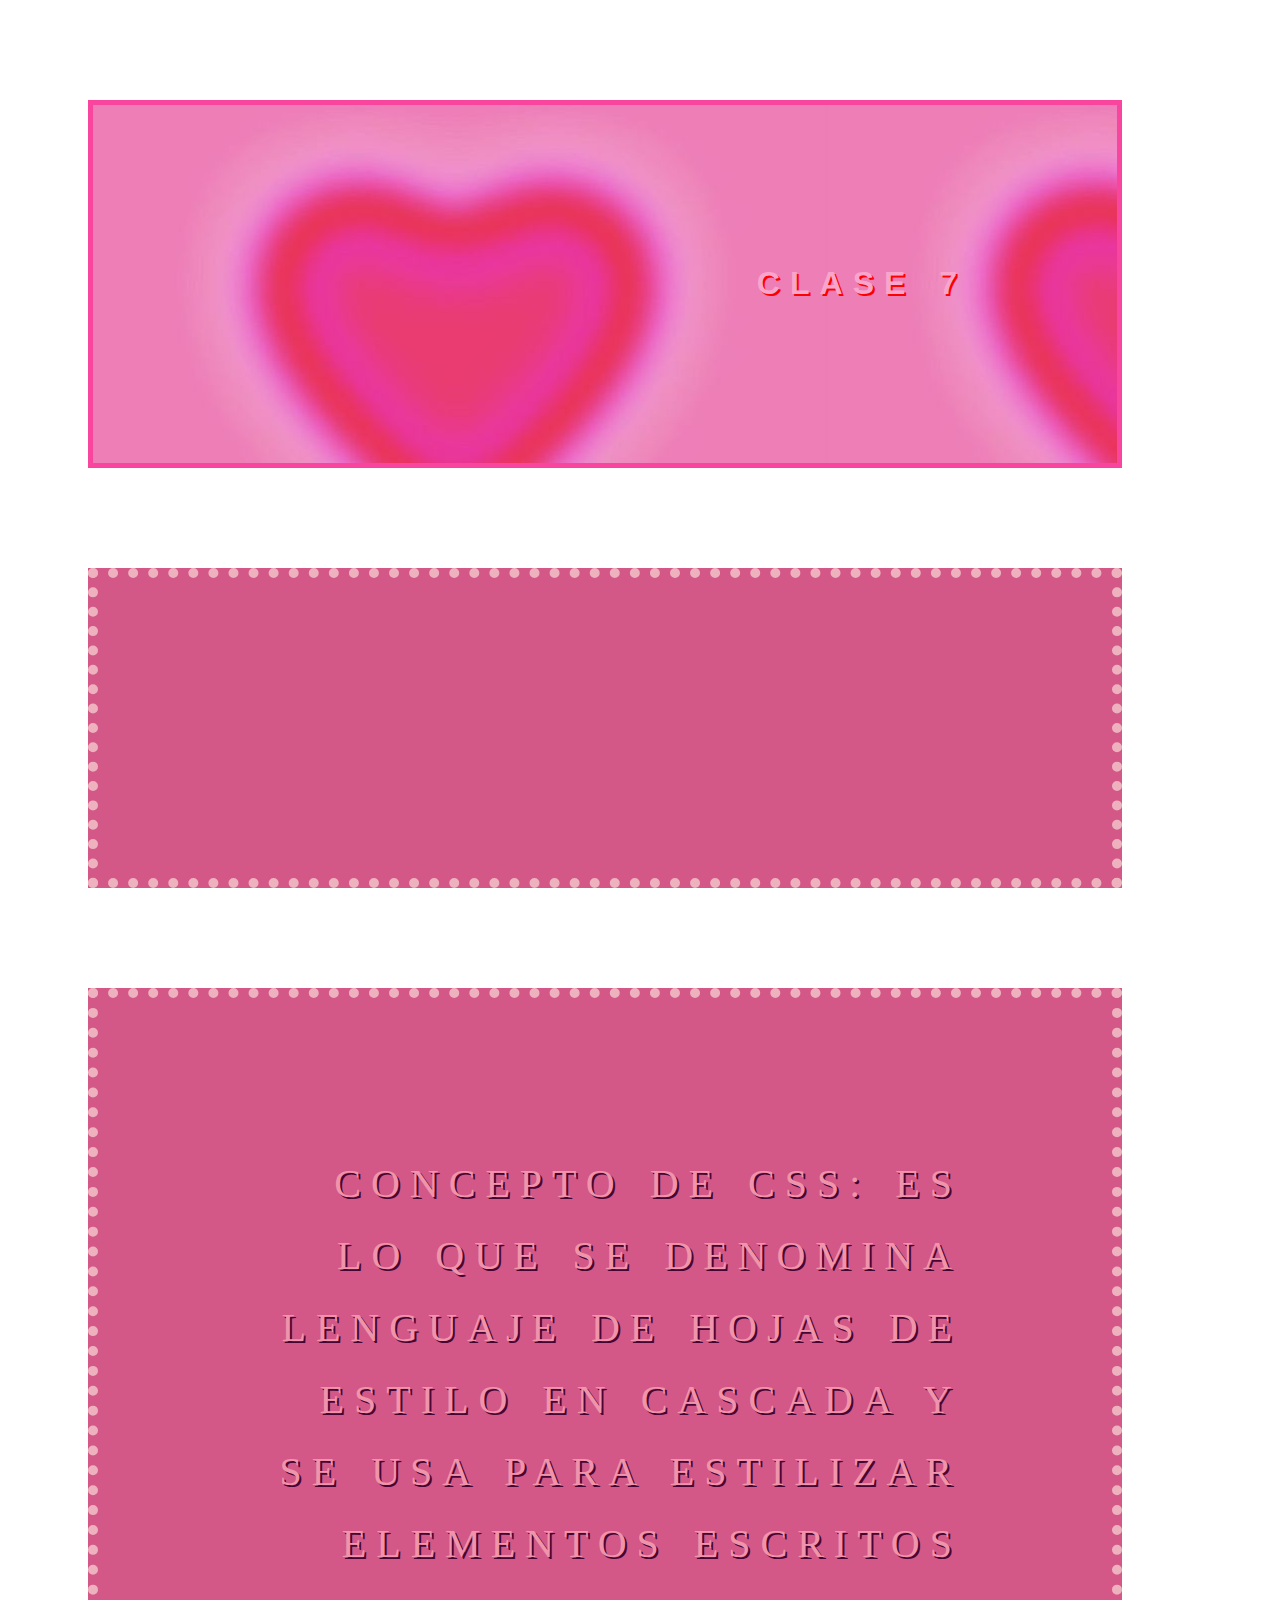
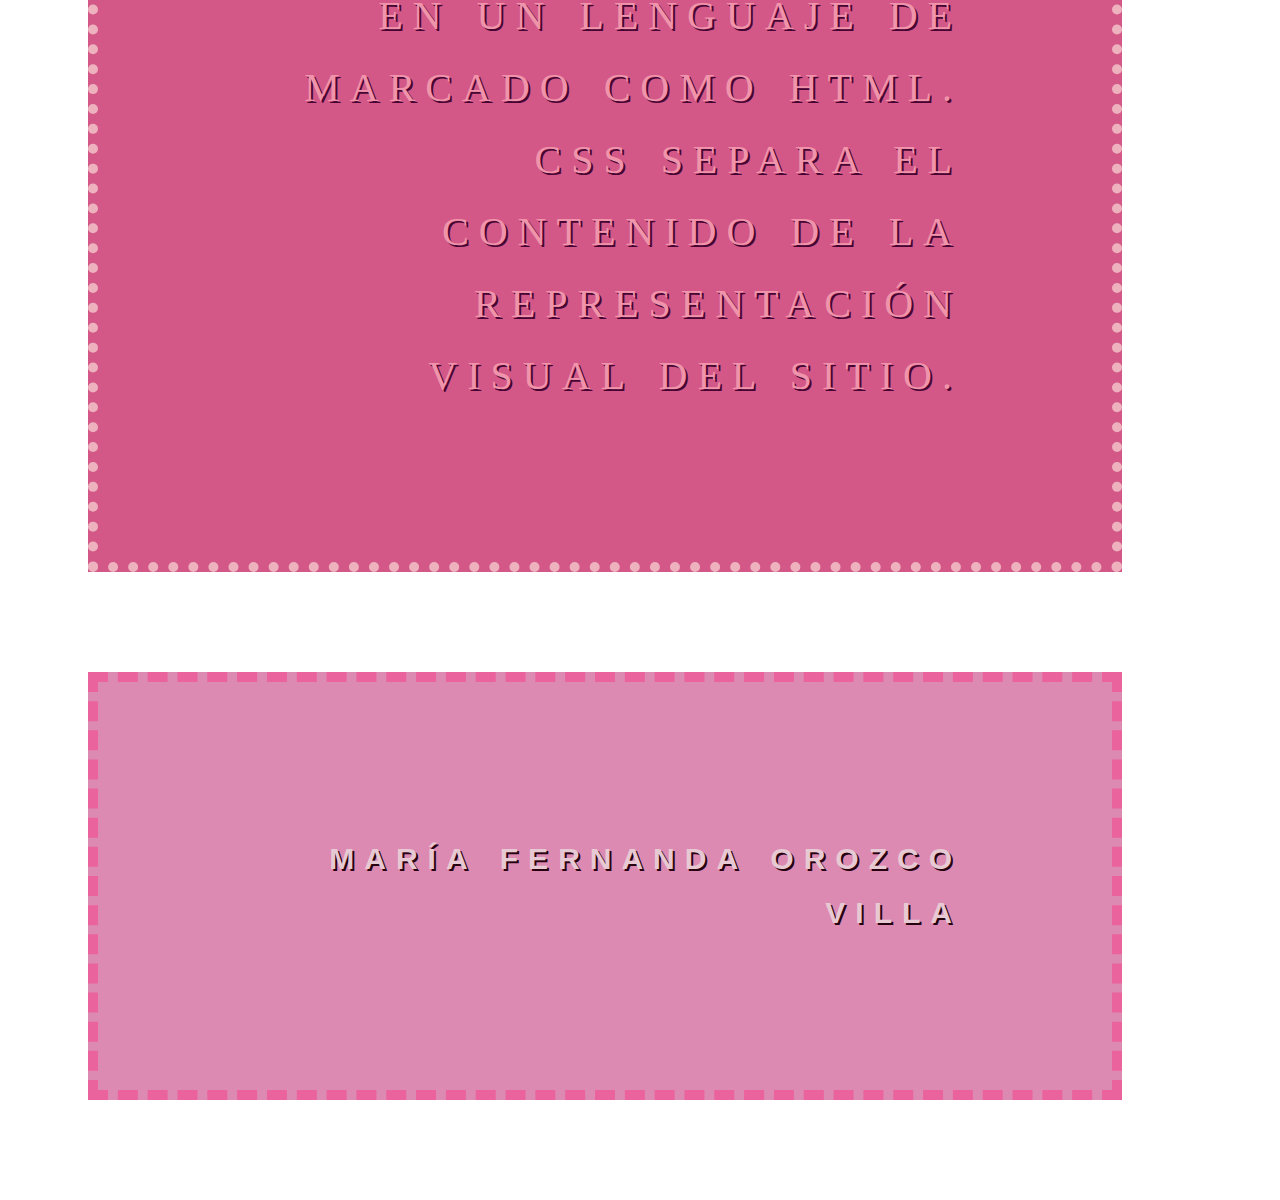
<file: index.html>
<html>

<head>
    <title> Clase 7</title>
</head>
<link rel="stylesheet" href="style.css">
<body1>
    <h1>CLASE 7</h1>
    <p class="estiloTexto"></p>
</body1>
<body2>
    
    <P>
        CONCEPTO DE CSS:

        es lo que se denomina lenguaje de hojas de estilo en cascada y
        se usa para estilizar elementos escritos en un lenguaje de marcado 
        como HTML. CSS separa el contenido de la representación visual del sitio. 
    </P>
</body2>
<body3>
    <h2>María Fernanda Orozco Villa</h2>
</body3>
</file>
<file: style.css>
h1 {
    border: 5px solid rgb(250, 69, 159);
    margin-top: 100px;
    margin-bottom: 100px;
    margin-right: 150px;
    margin-left: 80px;
    background-image: url("textura.jpg");
    padding: 150px;
    color: rgb(248, 165, 206);
    text-align: center;
    font-size: 40px
    

    color: darkblue;
    font-family: Arial, Helvetica, sans-serif;
    text-align: right;
    direction: ltr; /*left to right, right to left */
   text-transform: uppercase; /*otras opciones: lowercase, capitalize */
    text-indent: 50px;
    letter-spacing: 10px;
    line-height: 1.8;
    word-spacing: 5px;
    /*white-space: nowrap; /*descomentar esta linea para ver la diferencia*/
    text-shadow: 2px 2px red; /*2px de sombra horizontal y vertical*/
    /*text-shadow: 2px 2px 5px red; /* efecto de 5px de desenfoque */
  

   }
   
   P {
    border: 10px dotted rgb(238, 177, 190);
    margin-top: 100px;
    margin-bottom: 100px;
    margin-right: 150px;
    margin-left: 80px;
    background-color: rgb(211, 88, 135);
    padding: 150px;
    color: rgb(233, 149, 201);
    text-align: center;
    font-size: 40px;
    font-family: Georgia, 'Times New Roman', Times, serif;

    color: rgb(240, 148, 171);
    font-family: Georgia, 'Times New Roman', Times, serif;
    text-align: right;
    direction: ltr; /*left to right, right to left */
   text-transform: uppercase; /*otras opciones: lowercase, capitalize */
    text-indent: 50px;
    letter-spacing: 10px;
    line-height: 1.8;
    word-spacing: 5px;
    /*white-space: nowrap; /*descomentar esta linea para ver la diferencia*/
    text-shadow: 2px 2px rgb(71, 5, 51); /*2px de sombra horizontal y vertical*/
    /*text-shadow: 2px 2px 5px red; /* efecto de 5px de desenfoque */


   }
   h2 {
    border: 10px dashed rgb(235, 99, 156);
    margin-top: 100px;
    margin-bottom: 100px;
    margin-right: 150px;
    margin-left: 80px;
    background-color: rgb(221, 138, 179);
    padding: 150px;
    text-align: center;
    font-family: Georgia, 'Times New Roman', Times, serif;
    font-size: 30px;
    color: rgb(240, 73, 170);

    color: rgb(230, 201, 211);
    font-family: Arial, Helvetica, sans-serif;
    text-align: right;
    direction: ltr; /*left to right, right to left */
   text-transform: uppercase; /*otras opciones: lowercase, capitalize */
    text-indent: 50px;
    letter-spacing: 10px;
    line-height: 1.8;
    word-spacing: 5px;
    /*white-space: nowrap; /*descomentar esta linea para ver la diferencia*/
    text-shadow: 2px 2px rgb(39, 1, 15); /*2px de sombra horizontal y vertical*/
    /*text-shadow: 2px 2px 5px red; /* efecto de 5px de desenfoque */
   }
</file>
